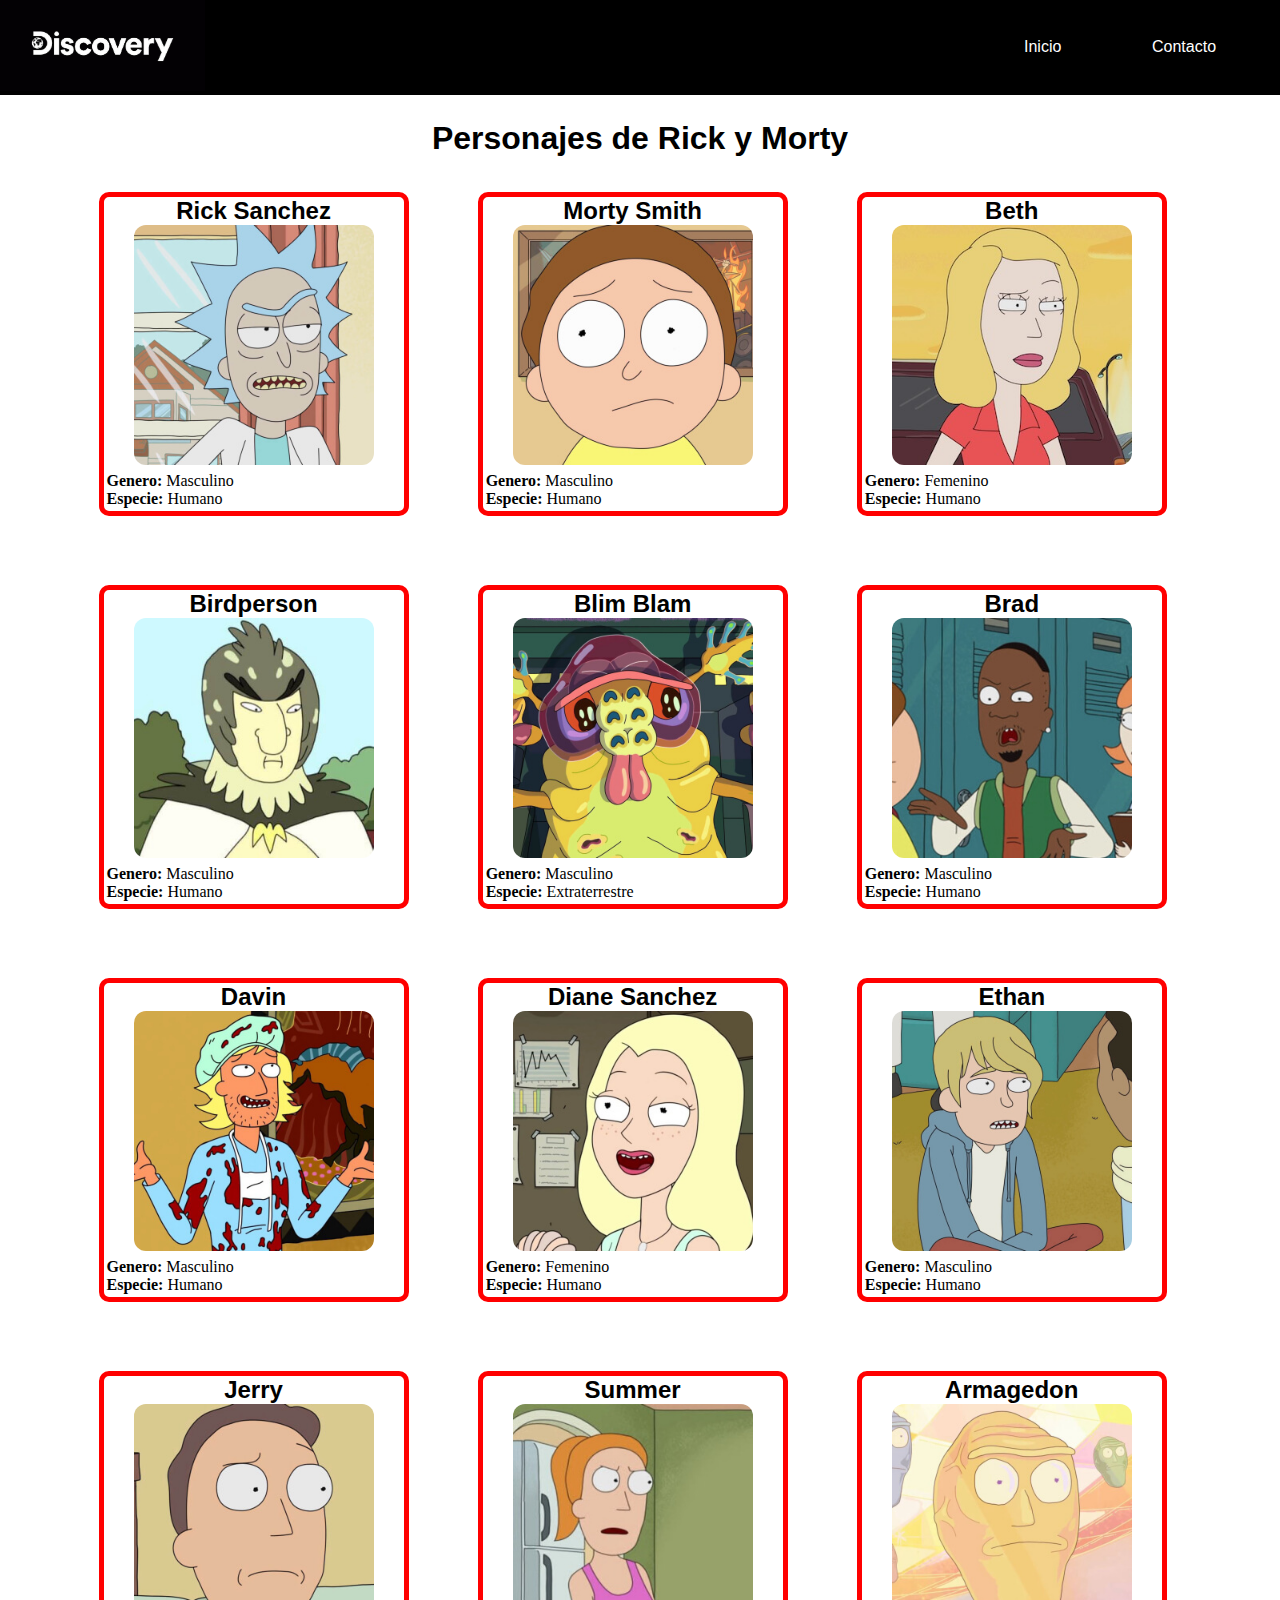
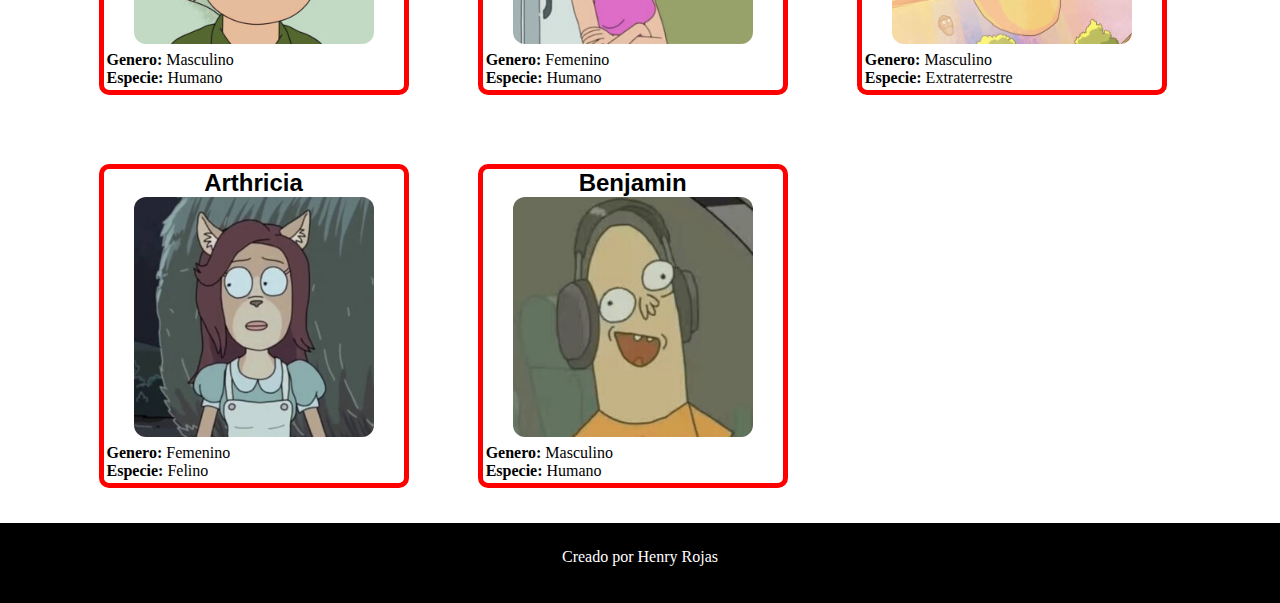
<file: index.html>
<!DOCTYPE html>
<html lang="en">
    <head>
        <meta charset="UTF-8">
        <meta http-equiv="X-UA-Compatible" content="IE=edge">
        <meta name="viewport" content="width=device-width, initial-scale=1.0">
        <title>Document</title>
        <link href="./css/estilos.css" rel="stylesheet" type="text/css">
        <link href="./css/menu.css" rel="stylesheet" type="text/css">        
    </head>
    <body>

        <nav>
            <ul class="menu">
                <li class="logo">
                    <a href="#">
                        <img src="./img/logo.png" >
                    </a>
                </li>
                <li> <a href="#">Inicio</a> </li>
                <li> <a href="#">Contacto</a> </li>
            </ul>
        </nav>

        <div class="container">
            <h1> Personajes de Rick y Morty </h1>

            <section class="section-flex">
                <article class="character">
                    <header> <h2> Rick Sanchez</h2></header>
                    <img src="./img/Rick.jpeg">
                    <div class="info-character">
                        <p> <b>Genero:</b> Masculino</p>
                        <p> <b>Especie:</b> Humano</p>
                    </div>
                </article>

                <article class="character">
                    <header> <h2> Morty Smith</h2></header>
                    <img src="./img/Morty.jpeg">
                    <div class="info-character">
                        <p> <b>Genero:</b> Masculino</p>
                        <p> <b>Especie:</b> Humano</p>
                    </div>
                </article>

                <article class="character">
                    <header> <h2> Beth</h2></header>
                    <img src="./img/Beth.jpeg">
                    <div class="info-character">
                        <p> <b>Genero:</b> Femenino</p>
                        <p> <b>Especie:</b> Humano</p>
                    </div>
                </article>

                <article class="character">
                    <header> <h2> Birdperson</h2></header>
                    <img src="./img/Birdperson.jpeg">
                    <div class="info-character">
                        <p> <b>Genero:</b> Masculino</p>
                        <p> <b>Especie:</b> Humano</p>
                    </div>
                </article>

                <article class="character">
                    <header> <h2> Blim Blam</h2></header>
                    <img src="./img/BlimBlam.jpeg">
                    <div class="info-character">
                        <p> <b>Genero:</b> Masculino</p>
                        <p> <b>Especie:</b> Extraterrestre </p>
                    </div>
                </article>

                <article class="character">
                    <header> <h2> Brad</h2></header>
                    <img src="./img/Brad.jpeg">
                    <div class="info-character">
                        <p> <b>Genero:</b> Masculino</p>
                        <p> <b>Especie:</b> Humano</p>
                    </div>
                </article>

                <article class="character">
                    <header> <h2> Davin </h2></header>
                    <img src="./img/Davin.jpeg">
                    <div class="info-character">
                        <p> <b>Genero:</b> Masculino</p>
                        <p> <b>Especie:</b> Humano</p>
                    </div>
                </article>

                <article class="character">
                    <header> <h2> Diane Sanchez</h2></header>
                    <img src="./img/DianeSanchez.jpeg">
                    <div class="info-character">
                        <p> <b>Genero:</b> Femenino</p>
                        <p> <b>Especie:</b> Humano</p>
                    </div>
                </article>

                <article class="character">
                    <header> <h2> Ethan </h2></header>
                    <img src="./img/Ethan.jpeg">
                    <div class="info-character">
                        <p> <b>Genero:</b> Masculino</p>
                        <p> <b>Especie:</b> Humano</p>
                    </div>
                </article>

                <article class="character">
                    <header> <h2> Jerry </h2></header>
                    <img src="./img/Jerry.jpeg">
                    <div class="info-character">
                        <p> <b>Genero:</b> Masculino</p>
                        <p> <b>Especie:</b> Humano</p>
                    </div>
                </article>

                <article class="character">
                    <header> <h2> Summer </h2></header>
                    <img src="./img/Summer.jpeg">
                    <div class="info-character">
                        <p> <b>Genero:</b> Femenino</p>
                        <p> <b>Especie:</b> Humano</p>
                    </div>
                </article>

                <article class="character">
                    <header> <h2> Armagedon </h2></header>
                    <img src="./img/Armagheadon.jpeg">
                    <div class="info-character">
                        <p> <b>Genero:</b> Masculino</p>
                        <p> <b>Especie:</b> Extraterrestre</p>
                    </div>
                </article>

                <article class="character">
                    <header> <h2> Arthricia </h2></header>
                    <img src="./img/Arthricia.jpeg">
                    <div class="info-character">
                        <p> <b>Genero:</b> Femenino</p>
                        <p> <b>Especie:</b> Felino </p>
                    </div>
                </article>

                <article class="character">
                    <header> <h2> Benjamin </h2></header>
                    <img src="./img/Benjamin.jpeg">
                    <div class="info-character">
                        <p> <b>Genero:</b> Masculino</p>
                        <p> <b>Especie:</b> Humano</p>
                    </div>
                </article>


            </section>
        </div>

        <footer>
            <p> Creado por Henry Rojas</p>
        </footer>
        

    </body>
</html>
</file>
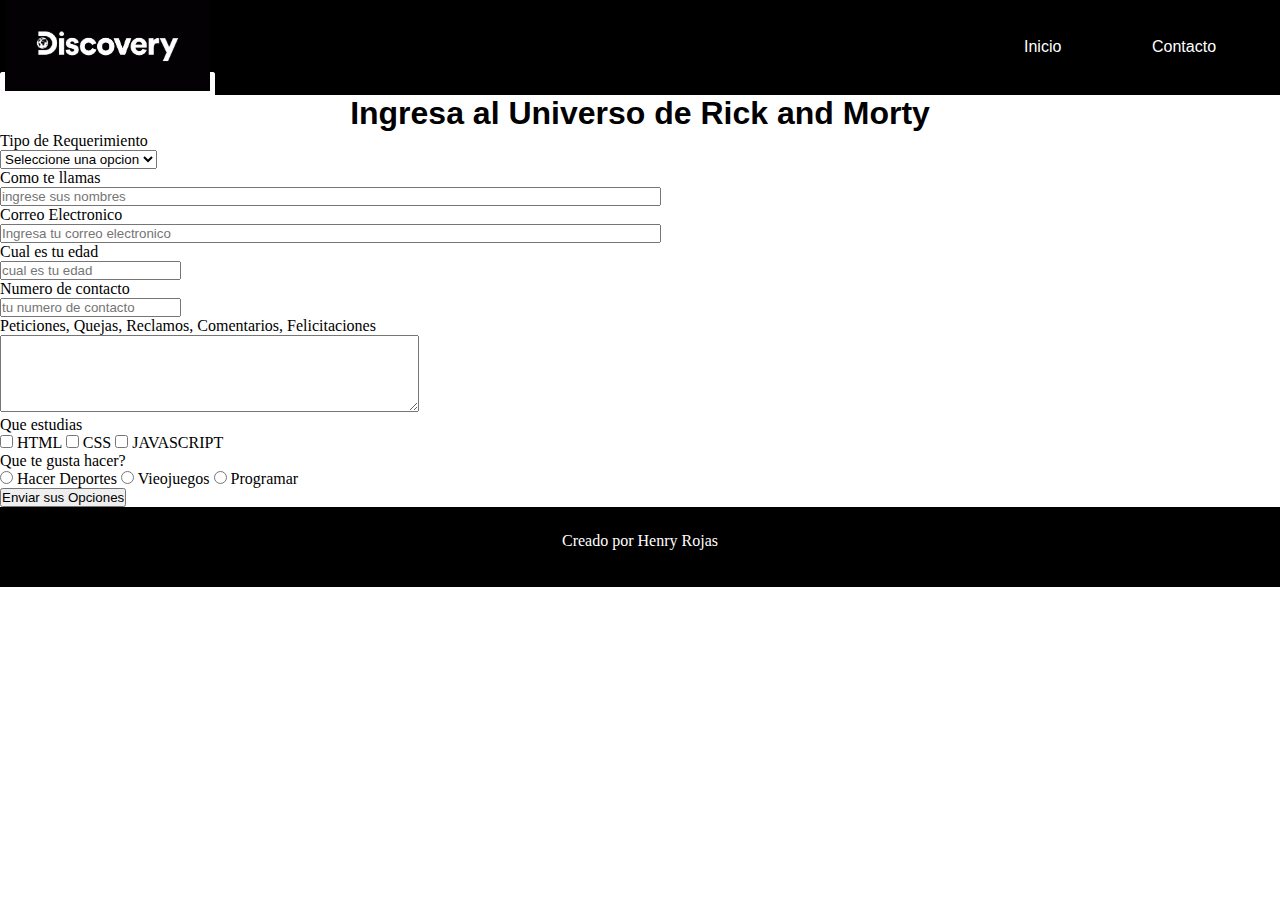
<file: contactenos.html>
<!DOCTYPE html>
<html lang="es">
<head>
    <meta charset="UTF-8">
    <meta http-equiv="X-UA-Compatible" content="IE=edge">
    <meta name="viewport" content="width=device-width, initial-scale=1.0">
    <title>Document</title>
    <link href="./css/estilos.css" rel="stylesheet" type="text/css">
    <link href="./css/menu.css" rel="stylesheet" type="text/css">
</head>
<body>
    <nav>
        <ul class="menu">
            <li class="logo">
                <a href="#">
                    <img src="./img/logo.png" >
                </a>
            </li>
            <li> <a href="./index.html">Inicio</a> </li>
            <li> <a href="./contactenos.html">Contacto</a> </li>
        </ul>
    </nav>    
   
    <div>
        <h1>
            Ingresa al Universo de Rick and Morty
        </h1>
    </div>
    <div>
        <form>
            <div> 
                <div>
                    <div>
                        <label> Tipo de Requerimiento </label>
                    </div>
                    <select id="tipo" name="tipo" required>
                        <option value=""> Seleccione una opcion </option>
                        <option value="cotizacion"> Cotizacion </option>
                        <option value="saludo"> Saludo </option>
                        <option value="comentario"> Comentario </option>
                    </select>
                </div>
            </div>
            <div>
                <div>
                    <label> Como te llamas </label>
                </div>
                    <input type="text" id="nombre" minlength="4" maxlength="100" size="80" placeholder="ingrese sus nombres" required> 
            </div>

            <div>
                <div>
                    <label> Correo Electronico </label>
                </div>
                    <input type="email" id="correo" size="80" placeholder="Ingresa tu correo electronico" required> 
            </div>
            
            <div>
                <div>
                    <label> Cual es tu edad </label>
                </div>
                    <input type="number" id="edad" placeholder="cual es tu edad" required> 
            </div>

            <div>
                <div>
                    <label> Numero de contacto </label>
                </div>
                    <input type="text" id="contacto" placeholder="tu numero de contacto" required> 
            </div>

            <div>
                <div>
                    <label> Peticiones, Quejas, Reclamos, Comentarios, Felicitaciones </label>
                </div>
                    <textarea id="comment" name="comment" cols="50" rows="5" placeholder="Dejanos tus inquietudes" required> </textarea>
            </div>

            <div>
                <div>
                    <label> Que estudias </label>
                </div>
                   <input type="checkbox" id="check1" name="check1" value="html"> HTML
                   <input type="checkbox" id="check2" name="check2" value="html"> CSS
                   <input type="checkbox" id="check3" name="check3" value="html"> JAVASCRIPT
            </div>

            <div>
                <div>
                    <label> Que te gusta hacer? </label>
                </div>
                   <input type="radio" id="radio1" name="radio" value="html"> Hacer Deportes
                   <input type="radio" id="radio2" name="radio" value="html"> Vieojuegos
                   <input type="radio" id="radio3" name="radio" value="html"> Programar
            </div>

            <div>
                <button type="submint" onclick="validardatos()"> Enviar sus Opciones </button>
            </div>
       
    
    </div>
        </form>

    
    <footer>
        <p> Creado por Henry Rojas</p>
    </footer>
    <script src="./js/script.js"></script> 
</body>
</html>
</file>
<file: css/estilos.css>
* {
    margin: 0px;
    padding: 0px;
}

footer{
    background-color: black;
    color: white;
    height: 80px;
    text-align: center;
}

footer p {
    padding-top: 2%;
}

.container {
    margin-left: 5%;
    margin-right: 5%;
    margin-top: 2%;
}

.section-flex{
    display: flex;
    flex-wrap: wrap;
}

h1,h2{
    text-align: center;
    font-family: 'Segoe UI', Tahoma, Geneva, Verdana, sans-serif;
}

.character{
    width: 25;
    margin: 3%;
    border: 5px red solid;
    text-align: center;
    border-radius: 10px;
}

.character img{
    width: 80%;
    border-radius: 5%;
}

.info-character{
    text-align: justify;
    padding: 3px;
}
</file>
<file: css/menu.css>
nav{
    background-color:black;
    color:white;
}

.menu{
    display: flex;
    align-items: center;
}

.menu li{
    width: 10%;
    list-style: none;
}

.menu a{
    color: white; 
    font-family: 'Lucida Sans', 'Lucida Sans Regular', 'Lucida Grande', 'Lucida Sans Unicode', Geneva, Verdana, sans-serif;
    text-decoration: none;
}

.logo{
    flex-grow: 3;
}

.logo img{
    width: 20%;
    height: auto;
}

.menu a:hover{
background-color: white;
border: 5px white solid;
border-radius: 3px;
color: black;
}
</file>
